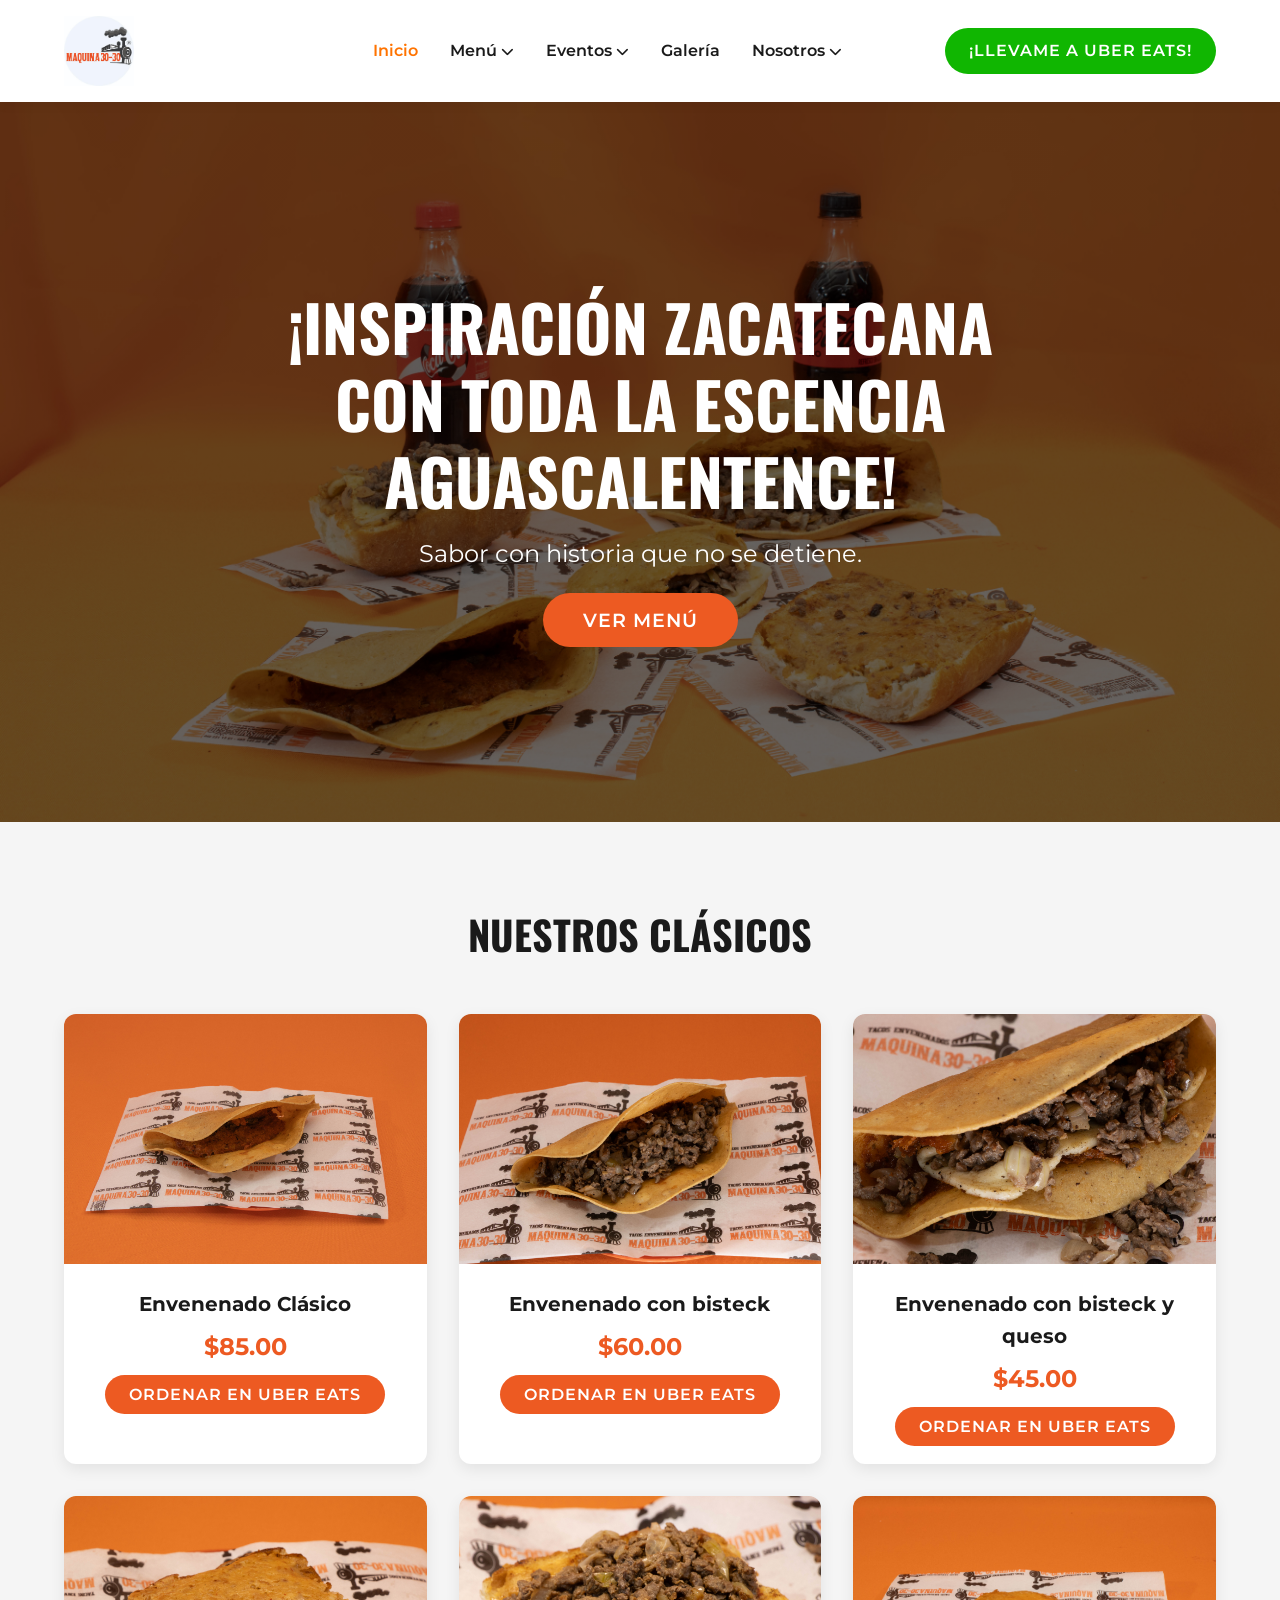
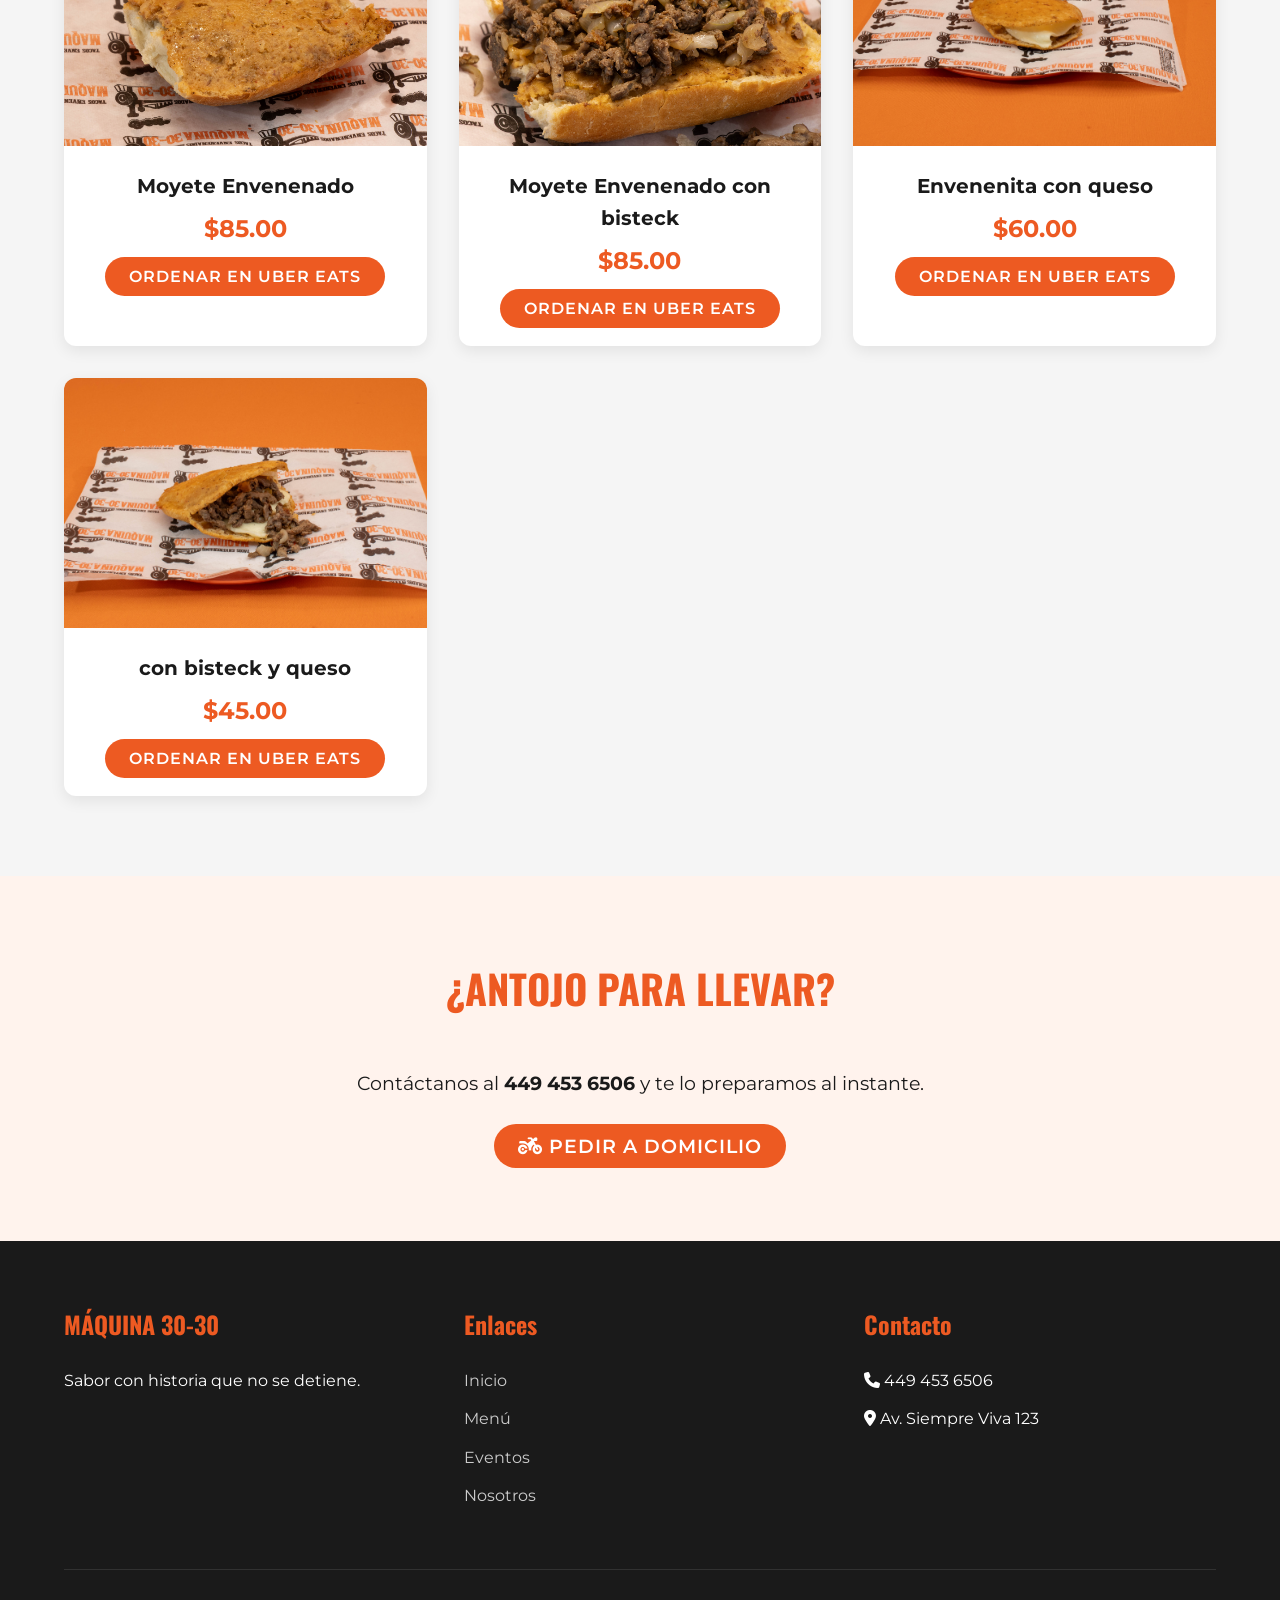
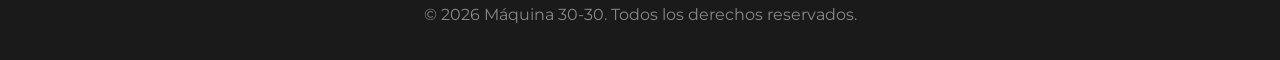
<file: index.html>
<!DOCTYPE html>
<html lang="es">
<head>
    <meta charset="UTF-8">
    <meta name="viewport" content="width=device-width, initial-scale=1.0">
    <title>Máquina 30-30 | Sabor con historia</title>
    <link rel="stylesheet" href="styles.css">
    <!-- FontAwesome for icons -->
    <link rel="stylesheet" href="https://cdnjs.cloudflare.com/ajax/libs/font-awesome/6.4.0/css/all.min.css">
    <link rel="icon" href="images/ico.ico">

</head>
<body>

    <!-- Header / Navbar -->
    <header class="navbar">
        <div class="nav-logo">
            <a href="index.html">
                <!-- Using a placeholder for the logo, it can be replaced with the exact PNG -->
                <img src="images/logo.jpg" alt="Logo">
                <img 
            </a>
        </div>
        
        <nav>
            <button class="mobile-menu-btn"><i class="fas fa-bars"></i></button>
            <ul class="nav-links">
             <li class="nav-item" style="color: rgb(255, 115, 0);"><a href="index.html">Inicio</a></li>
                
                <li class="nav-item">
                    <a href="arreglos.html">Menú <i class="fas fa-chevron-down" style="font-size: 0.8rem;"></i></a>
                    <ul class="dropdown-menu">
                        <li><a class="dropdown-item" href="arreglos.html#tacos">Envenenados</a></li>
                        <li><a class="dropdown-item" href="arreglos.html#gringas">Envenenitas</a></li>
                        <li><a class="dropdown-item" href="arreglos.html#volcanes">Moyetes Envenenados</a></li>
                    </ul>
                </li>
                <li class="nav-item">
                    <a href="eventos.html">Eventos <i class="fas fa-chevron-down" style="font-size: 0.8rem;"></i></a>
                    <ul class="dropdown-menu">
                        <li><a class="dropdown-item" href="eventos.html#taquizas">Taquizas para fiestas</a></li>
                        <li><a class="dropdown-item" href="eventos.html#empresarial">El Market Nocturno</a></li>
                    </ul>
                </li>
                <li class="nav-item"><a href="galeria.html">Galería</a></li>
                <li class="nav-item">
                    <a href="nosotros.html">Nosotros <i class="fas fa-chevron-down" style="font-size: 0.8rem;"></i></a>
                    <ul class="dropdown-menu">
                        <li><a class="dropdown-item" href="nosotros.html">Nuestra Historia</a></li>
                    </ul>
                </li>
            </ul>
        </nav>

        <div class="nav-actions">
            <a href="https://www.ubereats.com/mx/store/tacos-envenenados-maquina-30-30/wty09iaAX3K5OhTs3Eegpg?diningMode=DELIVERY&sc=SEARCH_SUGGESTION" class="btn-primary" style="background-color: rgb(16, 182, 1);">¡llevame a Uber Eats!</a>
        </div>
    </header>

    <!-- Hero Section -->
    <section class="hero">
        <img src="images/Export - 1.jpg" alt="Tacos" class="hero-bg">
        <div class="hero-overlay"></div>
        <div class="hero-content">
            <h1 class="hero-title">¡Inspiración Zacatecana con toda la escencia Aguascalentence!</h1>
            <p class="hero-subtitle">Sabor con historia que no se detiene.</p>
            <a href="arreglos.html" class="btn-primary" style="font-size: 1.2rem; padding: 15px 40px;">Ver Menú</a>
        </div>
    </section>

    <!-- Featured Products (Antojos/Arreglos style) -->
    <section class="section bg-light">
        <h2 class="section-title">Nuestros Clásicos</h2>
        <div class="grid-3">
            <!-- Product 1 -->
            <div class="card">
                <div class="card-img-wrapper">
                    <img src="images/Export - 13.jpg" alt="img1" class="card-img">
                </div>
                <div class="card-body">
                    <h3 class="card-title">Envenenado Clásico</h3>
                    <p class="card-price">$85.00</p>
                    <a href="#" class="btn-primary">Ordenar en Uber Eats</a>
                </div>
            </div>
            <!-- Product 2 -->
            <div class="card">
                <div class="card-img-wrapper">
                    <img src="images/Export - 11.jpg" alt="img2" class="card-img">
                </div>
                <div class="card-body">
                    <h3 class="card-title">Envenenado con bisteck</h3>
                    <p class="card-price">$60.00</p>
                    <a href="#" class="btn-primary">Ordenar en Uber Eats</a>
                </div>
            </div>
            <!-- Product 3 -->
            <div class="card">
                <div class="card-img-wrapper">
                    <img src="images/Export - 9.jpg" alt="img3" class="card-img">
                </div>
                <div class="card-body">
                    <h3 class="card-title">Envenenado con bisteck y queso</h3>
                    <p class="card-price">$45.00</p>
                    <a href="#" class="btn-primary">Ordenar en Uber Eats</a>
                </div>
            </div>

            <!-- Product 4 -->
            <div class="card">
                <div class="card-img-wrapper">
                    <img src="images/Export - 7.jpg" alt="img4" class="card-img">
                </div>
                <div class="card-body">
                    <h3 class="card-title">Moyete Envenenado</h3>
                    <p class="card-price">$85.00</p>
                    <a href="#" class="btn-primary">Ordenar en Uber Eats</a>
                </div>
            </div>
            <!-- Product 5 -->
            <div class="card">
                <div class="card-img-wrapper">
                    <img src="images/Export - 4.jpg" alt="img4" class="card-img">
                </div>
                <div class="card-body">
                    <h3 class="card-title">Moyete Envenenado con bisteck</h3>
                    <p class="card-price">$85.00</p>
                    <a href="#" class="btn-primary">Ordenar en Uber Eats</a>
                </div>
            </div>
            <!-- Product 6 -->
            <div class="card">
                <div class="card-img-wrapper">
                    <img src="images/Export - 2-2.jpg" alt="img5" class="card-img">
                </div>
                <div class="card-body">
                    <h3 class="card-title">Envenenita con queso</h3>
                    <p class="card-price">$60.00</p>
                    <a href="#" class="btn-primary">Ordenar en Uber Eats</a>
                </div>
            </div>
            <!-- Product 7 -->
            <div class="card">
                <div class="card-img-wrapper">
                    <img src="images/Export - 1-3.jpg" alt="img6" class="card-img">
                </div>
                <div class="card-body">
                    <h3 class="card-title"> con bisteck y queso </h3>
                    <p class="card-price">$45.00</p>
                    <a href="#" class="btn-primary">Ordenar en Uber Eats</a>
                </div>
            </div>



        </div>
    </section>

    <!-- Call to action style Muy Fresa WhatsApp section -->
    <section class="section bg-primary-soft" style="text-align: center;">
        <h2 class="section-title" style="color: var(--primary-color);">¿Antojo para llevar?</h2>
        <p style="font-size: 1.2rem; margin-bottom: 2rem;">Contáctanos al <strong>449 453 6506</strong> y te lo preparamos al instante.</p>
        <a href="https://www.ubereats.com/mx/store/tacos-envenenados-maquina-30-30/wty09iaAX3K5OhTs3Eegpg?diningMode=DELIVERY&sc=SEARCH_SUGGESTION" class="btn-primary" style="font-size: 1.2rem;"><i class="fas fa-motorcycle"></i> Pedir a Domicilio</a>
    </section>

    <!-- Footer -->
    <footer class="footer">
        <div class="footer-grid">
            <div class="footer-col">
                <h3>MÁQUINA 30-30</h3>
                <p>Sabor con historia que no se detiene.</p>
            </div>
            <div class="footer-col">
                <h3>Enlaces</h3>
                <ul class="footer-links">
                    <li><a href="index.html">Inicio</a></li>
                    <li><a href="arreglos.html">Menú</a></li>
                    <li><a href="eventos.html">Eventos</a></li>
                    <li><a href="nosotros.html">Nosotros</a></li>
                </ul>
            </div>
            <div class="footer-col">
                <h3>Contacto</h3>
                <ul class="footer-links">
                    <li><i class="fas fa-phone"></i> 449 453 6506</li>
                    <li><i class="fas fa-map-marker-alt"></i> Av. Siempre Viva 123</li>
                </ul>
            </div>
        </div>
        <div class="footer-bottom">
            <p>&copy; 2026 Máquina 30-30. Todos los derechos reservados.</p>
        </div>
    </footer>

    <script src="script.js"></script>
</body>
</html>
</file>
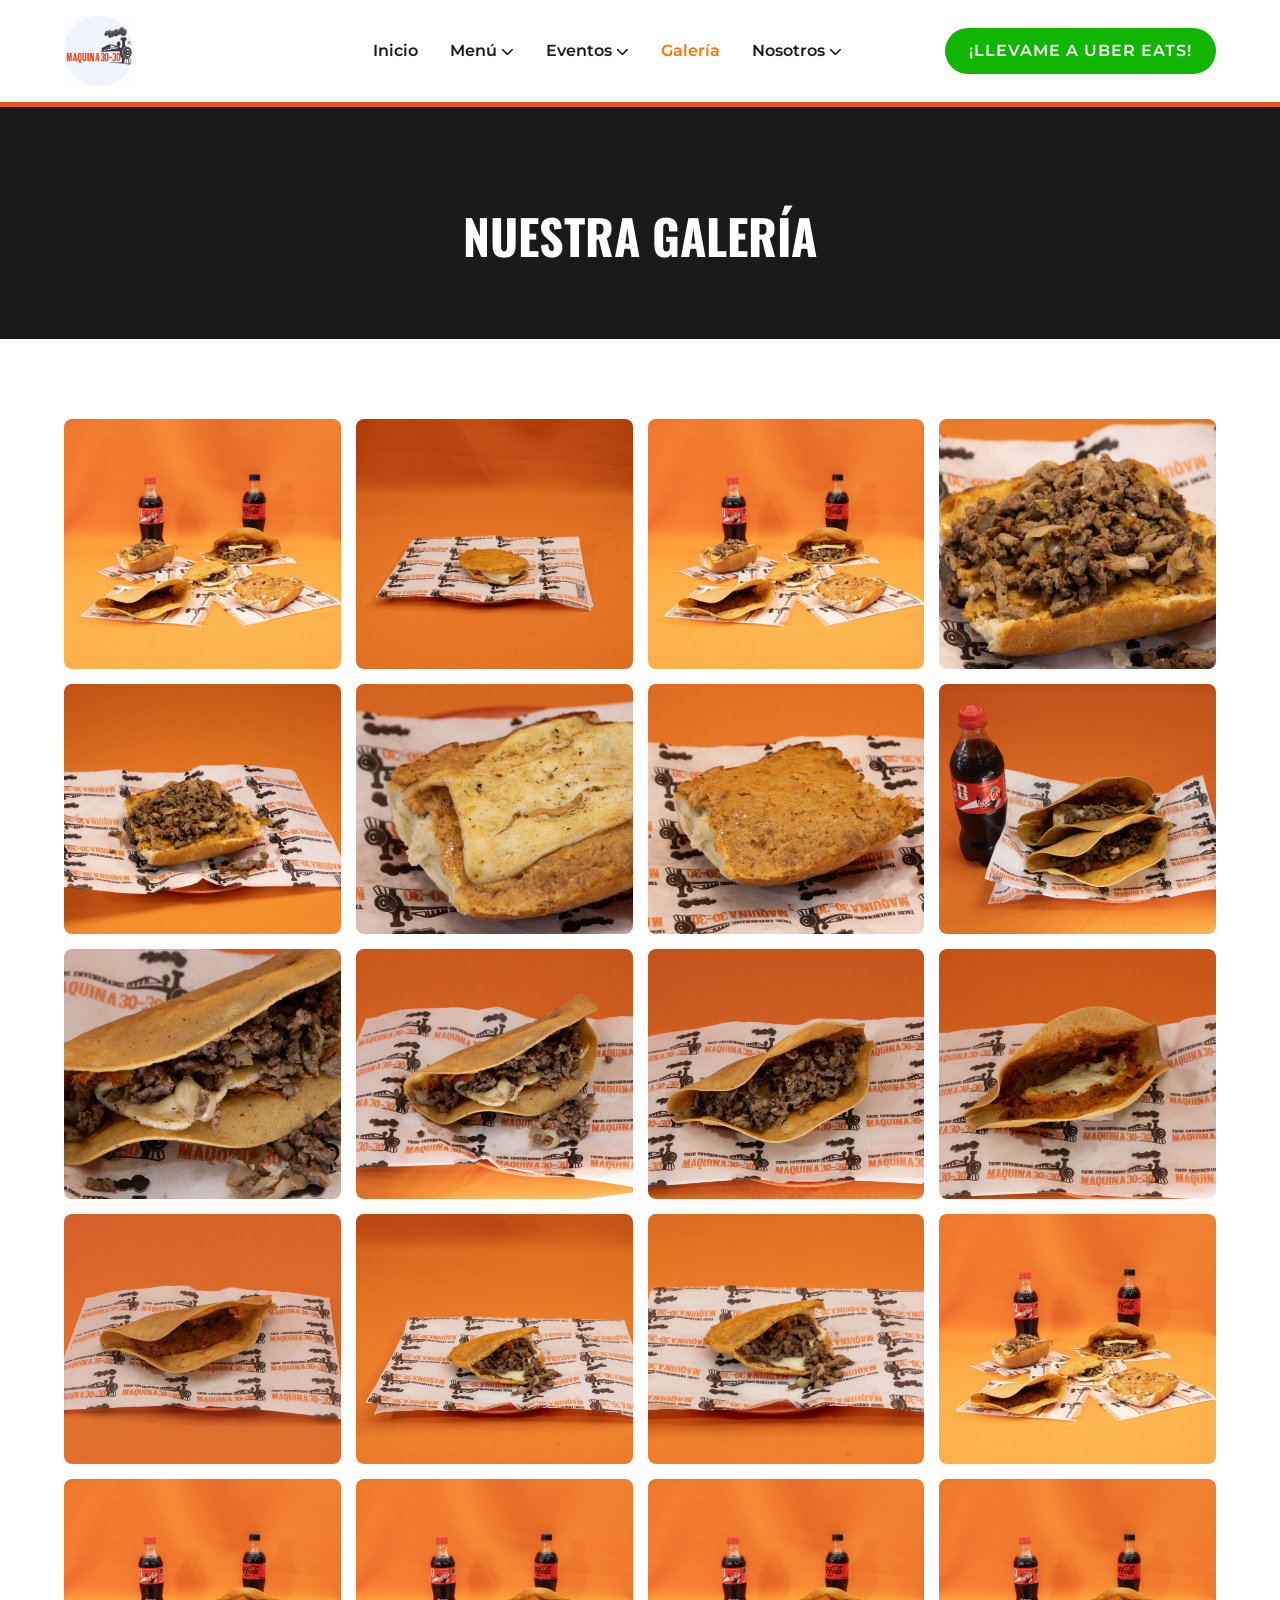
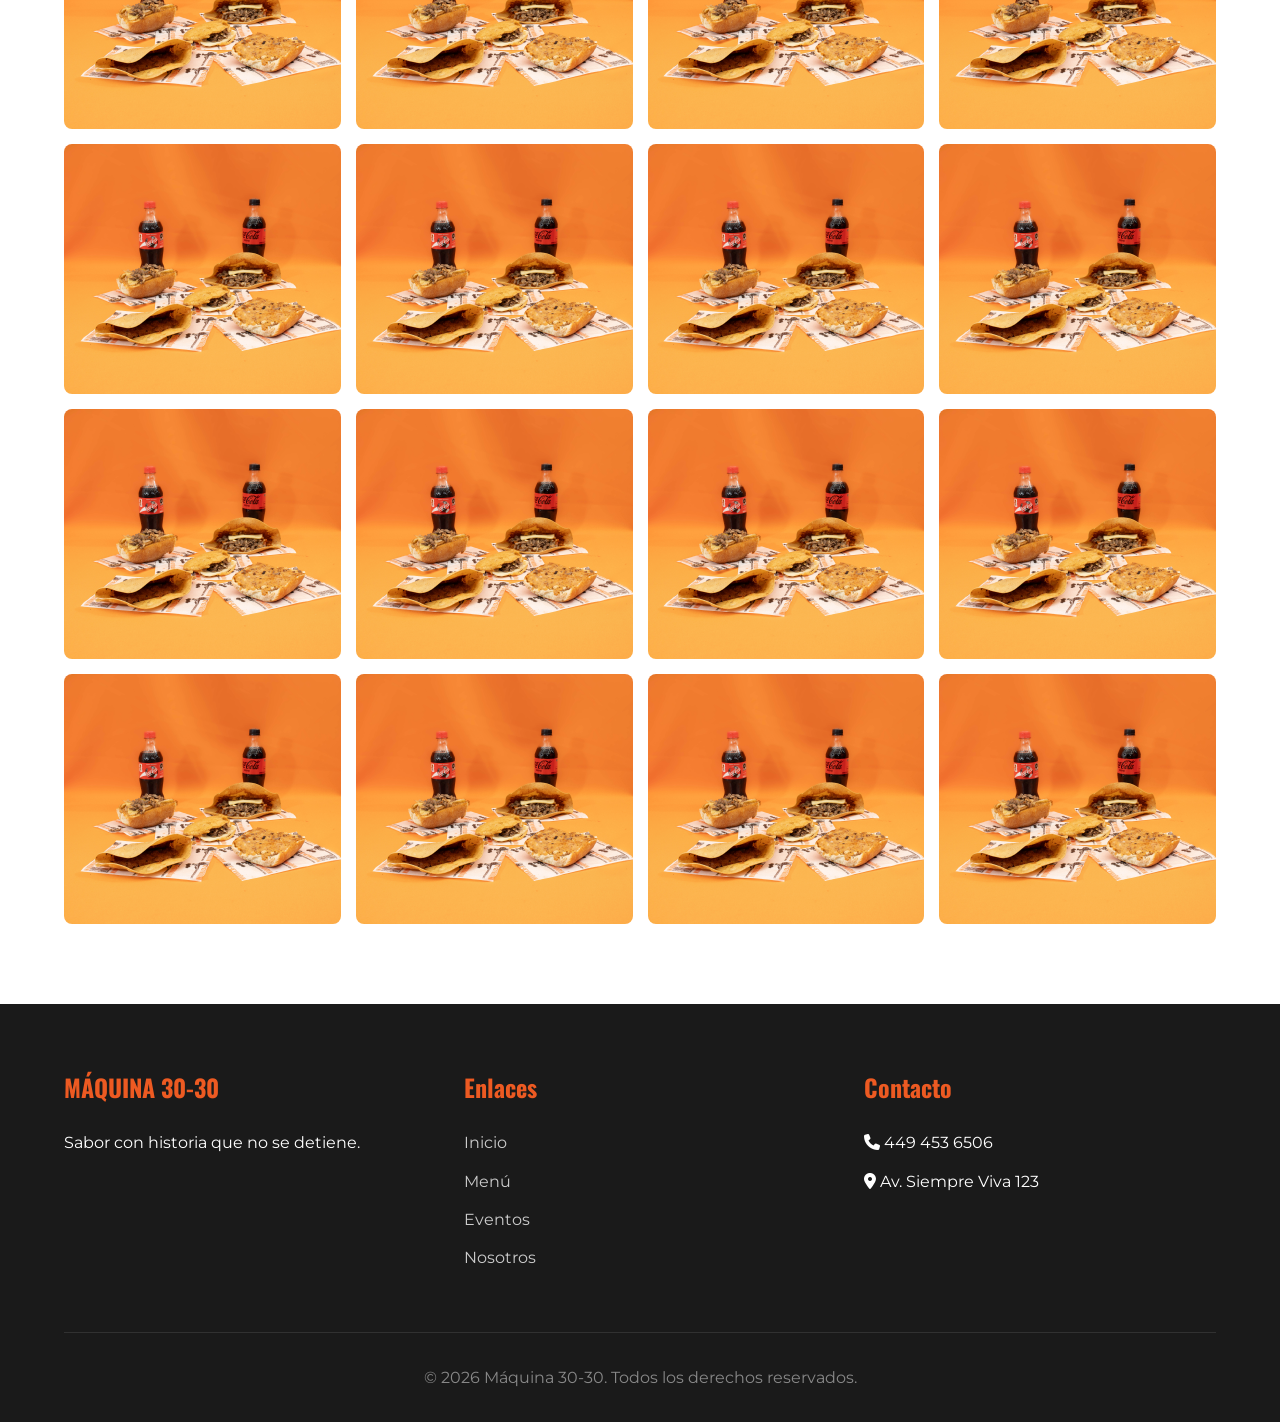
<file: galeria.html>
<!DOCTYPE html>
<html lang="es">
<head>
    <meta charset="UTF-8">
    <meta name="viewport" content="width=device-width, initial-scale=1.0">
    <title>Galería | Máquina 30-30</title>
    <link rel="stylesheet" href="styles.css">
    <link rel="stylesheet" href="https://cdnjs.cloudflare.com/ajax/libs/font-awesome/6.4.0/css/all.min.css">
    <link rel="icon" href="images/ico.ico">

    <style>
        .gallery-grid {
            display: grid;
            grid-template-columns: repeat(auto-fill, minmax(250px, 1fr));
            gap: 15px;
        }
        .gallery-item {
            border-radius: 8px;
            overflow: hidden;
            height: 250px;
        }
        .gallery-item img {
            width: 100%;
            height: 100%;
            object-fit: cover;
            transition: transform 0.3s;
        }
        .gallery-item:hover img {
            transform: scale(1.1);
        }
    </style>
</head>
<body>

    <!-- Header / Navbar -->
    <header class="navbar">
        <div class="nav-logo">
            <a href="index.html">
                <!-- Using a placeholder for the logo, it can be replaced with the exact PNG -->
                <img src="images/logo.jpg" alt="Logo">
                <img 
            </a>
        </div>
        
        <nav>
            <button class="mobile-menu-btn"><i class="fas fa-bars"></i></button>
            <ul class="nav-links">
             <li class="nav-item" ><a href="index.html">Inicio</a></li>
                
                <li class="nav-item">
                    <a href="arreglos.html">Menú <i class="fas fa-chevron-down" style="font-size: 0.8rem;"></i></a>
                    <ul class="dropdown-menu">
                        <li><a class="dropdown-item" href="arreglos.html#tacos">Envenenados</a></li>
                        <li><a class="dropdown-item" href="arreglos.html#gringas">Envenenitas</a></li>
                        <li><a class="dropdown-item" href="arreglos.html#volcanes">Moyetes Envenenados</a></li>
                    </ul>
                </li>
                <li class="nav-item">
                    <a href="eventos.html">Eventos <i class="fas fa-chevron-down" style="font-size: 0.8rem;"></i></a>
                    <ul class="dropdown-menu">
                        <li><a class="dropdown-item" href="eventos.html#taquizas">Taquizas para fiestas</a></li>
                        <li><a class="dropdown-item" href="eventos.html#empresarial">El Market Nocturno</a></li>
                    </ul>
                </li>
                <li class="nav-item" style="color: rgb(255, 115, 0);"><a href="galeria.html">Galería</a></li>
                <li class="nav-item">
                    <a href="nosotros.html">Nosotros <i class="fas fa-chevron-down" style="font-size: 0.8rem;"></i></a>
                    <ul class="dropdown-menu">
                        <li><a class="dropdown-item" href="nosotros.html">Nuestra Historia</a></li>
                    </ul>
                </li>
            </ul>
        </nav>

        <div class="nav-actions">
            <a href="https://www.ubereats.com/mx/store/tacos-envenenados-maquina-30-30/wty09iaAX3K5OhTs3Eegpg?diningMode=DELIVERY&sc=SEARCH_SUGGESTION" class="btn-primary" style="background-color: rgb(16, 182, 1);">¡llevame a Uber Eats!</a>
        </div>
    </header>

    <!-- Page Header -->
    <section class="page-header">
        <h1>Nuestra Galería</h1>
    </section>

    <!-- Content -->
    <section class="section">
        <div class="gallery-grid">
            <div class="gallery-item">
                <img src="images/Export - 1.jpg" alt="Tacos">
            </div>
            <div class="gallery-item">
                <img src="images/Export - 2.jpg" alt="Gringa">
            </div>
            <!-- Placholders for the rest -->
            <div class="gallery-item">
                <img src="images/Export - 3.jpg" alt="Food">
            </div>
            <div class="gallery-item">
                <img src="images/Export - 4.jpg" alt="Food">
            </div>
            <div class="gallery-item">
                <img src="images/Export - 5.jpg" alt="Tacos">
            </div>
            <div class="gallery-item">
                <img src="images/Export - 6.jpg" alt="Gringa">
            </div>
            <!-- Placholders for the rest -->
            <div class="gallery-item">
                <img src="images/Export - 7.jpg" alt="Food">
            </div>
            <div class="gallery-item">
                <img src="images/Export - 8.jpg" alt="Food">
            </div>        
            <div class="gallery-item">
                <img src="images/Export - 9.jpg" alt="Tacos">
            </div>
            <div class="gallery-item">
                <img src="images/Export - 10.jpg" alt="Gringa">
            </div>
            <!-- Placholders for the rest -->
            <div class="gallery-item">
                <img src="images/Export - 11.jpg" alt="Food">
            </div>
            <div class="gallery-item">
                <img src="images/Export - 12.jpg" alt="Food">
            </div>
            <div class="gallery-item">
                <img src="images/Export - 13.jpg" alt="Tacos">
            </div>
            <div class="gallery-item">
                <img src="images/Export - 1-2.jpg" alt="Gringa">
            </div>
            <!-- Placholders for the rest -->
            <div class="gallery-item">
                <img src="images/Export - 1-3.jpg" alt="Food">
            </div>
            <div class="gallery-item">
                <img src="images/Export - 1.jpg" alt="Food">
            </div>   
            <div class="gallery-item">
                <img src="images/Export - 1.jpg" alt="Tacos">
            </div>
            <div class="gallery-item">
                <img src="images/Export - 1.jpg" alt="Gringa">
            </div>
            <!-- Placholders for the rest -->
            <div class="gallery-item">
                <img src="images/Export - 1.jpg" alt="Food">
            </div>
            <div class="gallery-item">
                <img src="images/Export - 1.jpg" alt="Food">
            </div>
            <div class="gallery-item">
                <img src="images/Export - 1.jpg" alt="Tacos">
            </div>
            <div class="gallery-item">
                <img src="images/Export - 1.jpg" alt="Gringa">
            </div>
            <!-- Placholders for the rest -->
            <div class="gallery-item">
                <img src="images/Export - 1.jpg" alt="Food">
            </div>
            <div class="gallery-item">
                <img src="images/Export - 1.jpg" alt="Food">
            </div>   
            <div class="gallery-item">
                <img src="images/Export - 1.jpg" alt="Tacos">
            </div>
            <div class="gallery-item">
                <img src="images/Export - 1.jpg" alt="Gringa">
            </div>
            <!-- Placholders for the rest -->
            <div class="gallery-item">
                <img src="images/Export - 1.jpg" alt="Food">
            </div>
            <div class="gallery-item">
                <img src="images/Export - 1.jpg" alt="Food">
            </div>
            <div class="gallery-item">
                <img src="images/Export - 1.jpg" alt="Tacos">
            </div>
            <div class="gallery-item">
                <img src="images/Export - 1.jpg" alt="Gringa">
            </div>
            <!-- Placholders for the rest -->
            <div class="gallery-item">
                <img src="images/Export - 1.jpg" alt="Food">
            </div>
            <div class="gallery-item">
                <img src="images/Export - 1.jpg" alt="Food">
            </div>   

            
            
        </div>
    </section>

    <!-- Footer -->
    <footer class="footer">
        <div class="footer-grid">
            <div class="footer-col">
                <h3>MÁQUINA 30-30</h3>
                <p>Sabor con historia que no se detiene.</p>
            </div>
            <div class="footer-col">
                <h3>Enlaces</h3>
                <ul class="footer-links">
                    <li><a href="index.html">Inicio</a></li>
                    <li><a href="arreglos.html">Menú</a></li>
                    <li><a href="eventos.html">Eventos</a></li>
                    <li><a href="nosotros.html">Nosotros</a></li>
                </ul>
            </div>
            <div class="footer-col">
                <h3>Contacto</h3>
                <ul class="footer-links">
                    <li><i class="fas fa-phone"></i> 449 453 6506</li>
                    <li><i class="fas fa-map-marker-alt"></i> Av. Siempre Viva 123</li>
                </ul>
            </div>
        </div>
        <div class="footer-bottom">
            <p>&copy; 2026 Máquina 30-30. Todos los derechos reservados.</p>
        </div>
    </footer>

    <!-- Lightbox Modal -->
    <div id="lightbox" class="lightbox">
        <span class="lightbox-close">&times;</span>
        <img class="lightbox-content" id="lightbox-img">
    </div>

    <script src="script.js"></script>
</body>
</html>
</file>
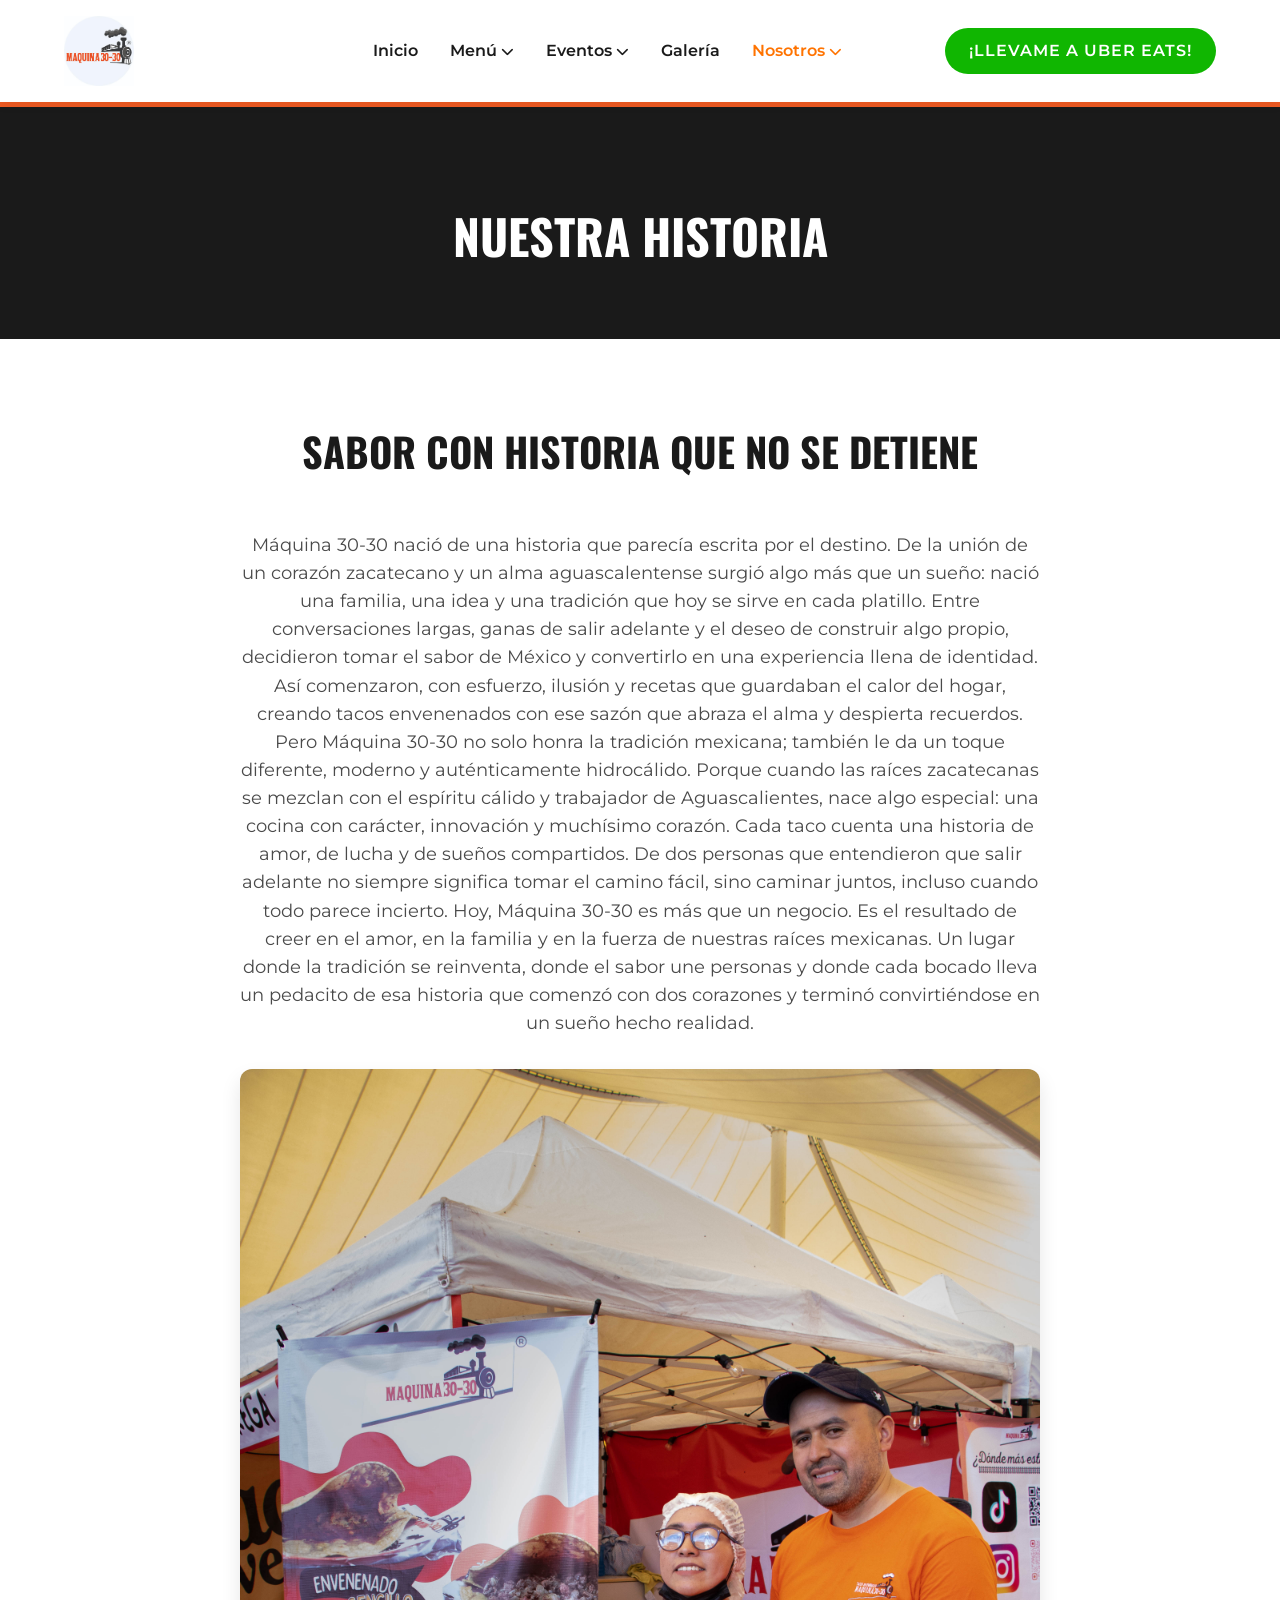
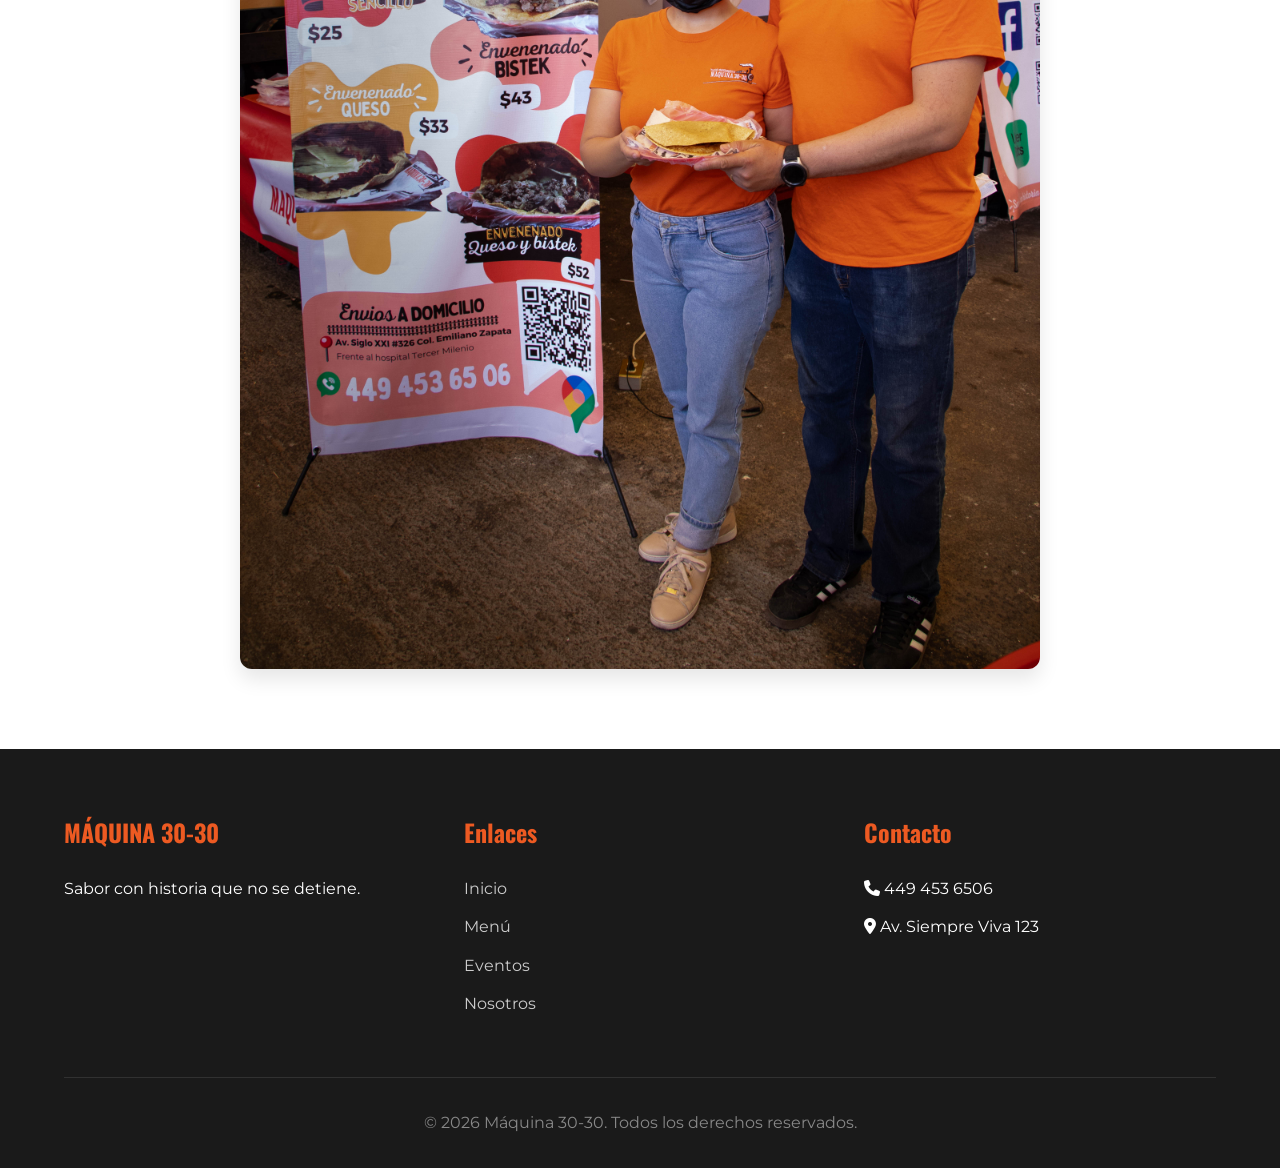
<file: nosotros.html>
<!DOCTYPE html>
<html lang="es">
<head>
    <meta charset="UTF-8">
    <meta name="viewport" content="width=device-width, initial-scale=1.0">
    <title>Nosotros | Máquina 30-30</title>
    <link rel="stylesheet" href="styles.css">
    <link rel="stylesheet" href="https://cdnjs.cloudflare.com/ajax/libs/font-awesome/6.4.0/css/all.min.css">
    <link rel="icon" href="images/ico.ico">
</head>
<body>

    <!-- Header / Navbar -->
    <header class="navbar">
        <div class="nav-logo">
            <a href="index.html">
                <!-- Using a placeholder for the logo, it can be replaced with the exact PNG -->
                <img src="images/logo.jpg" alt="Logo">
                <img 
            </a>
        </div>
        
        <nav>
            <button class="mobile-menu-btn"><i class="fas fa-bars"></i></button>
            <ul class="nav-links">
             <li class="nav-item"><a href="index.html">Inicio</a></li>
                
                <li class="nav-item">
                    <a href="arreglos.html">Menú <i class="fas fa-chevron-down" style="font-size: 0.8rem;"></i></a>
                    <ul class="dropdown-menu">
                        <li><a class="dropdown-item" href="arreglos.html#tacos">Envenenados</a></li>
                        <li><a class="dropdown-item" href="arreglos.html#gringas">Envenenitas</a></li>
                        <li><a class="dropdown-item" href="arreglos.html#volcanes">Moyetes Envenenados</a></li>
                    </ul>
                </li>
                <li class="nav-item">
                    <a href="eventos.html">Eventos <i class="fas fa-chevron-down" style="font-size: 0.8rem;"></i></a>
                    <ul class="dropdown-menu">
                        <li><a class="dropdown-item" href="eventos.html#taquizas">Taquizas para fiestas</a></li>
                        <li><a class="dropdown-item" href="eventos.html#empresarial">El Market Nocturno</a></li>
                    </ul>
                </li>
                <li class="nav-item"><a href="galeria.html">Galería</a></li>
                <li class="nav-item">
                    <a href="nosotros.html" style="color: rgb(255, 115, 0);">Nosotros <i class="fas fa-chevron-down" style="font-size: 0.8rem;"></i></a>
                    <ul class="dropdown-menu">
                        <li><a class="dropdown-item" href="nosotros.html">Nuestra Historia</a></li>
                    </ul>
                </li>
            </ul>
        </nav>

        <div class="nav-actions">
            <a href="https://www.ubereats.com/mx/store/tacos-envenenados-maquina-30-30/wty09iaAX3K5OhTs3Eegpg?diningMode=DELIVERY&sc=SEARCH_SUGGESTION" class="btn-primary" style="background-color: rgb(16, 182, 1);">¡llevame a Uber Eats!</a>
        </div>
    </header>

    <!-- Page Header -->
    <section class="page-header">
        <h1>Nuestra Historia</h1>
    </section>

    <!-- History Section -->
    <section class="section">
        <div style="max-width: 800px; margin: 0 auto; text-align: center;">
            <h2 class="section-title">Sabor con historia que no se detiene</h2>
<p style="font-size: 1.1rem; color: var(--gray-color); margin-bottom: 2rem;">
    Máquina 30-30 nació de una historia que parecía escrita por el destino.
    De la unión de un corazón zacatecano y un alma aguascalentense surgió algo más que un sueño:
    nació una familia, una idea y una tradición que hoy se sirve en cada platillo.
    Entre conversaciones largas, ganas de salir adelante y el deseo de construir algo propio,
    decidieron tomar el sabor de México y convertirlo en una experiencia llena de identidad.
    Así comenzaron, con esfuerzo, ilusión y recetas que guardaban el calor del hogar,
    creando tacos envenenados con ese sazón que abraza el alma y despierta recuerdos.
    Pero Máquina 30-30 no solo honra la tradición mexicana; también le da un toque diferente,
    moderno y auténticamente hidrocálido. Porque cuando las raíces zacatecanas se mezclan con
    el espíritu cálido y trabajador de Aguascalientes, nace algo especial: una cocina con carácter,
    innovación y muchísimo corazón. Cada taco cuenta una historia de amor, de lucha y de sueños
    compartidos. De dos personas que entendieron que salir adelante no siempre significa tomar el
    camino fácil, sino caminar juntos, incluso cuando todo parece incierto. Hoy, Máquina 30-30 es
    más que un negocio. Es el resultado de creer en el amor, en la familia y en la fuerza de nuestras
    raíces mexicanas. Un lugar donde la tradición se reinventa, donde el sabor une personas y donde
    cada bocado lleva un pedacito de esa historia que comenzó con dos corazones y terminó convirtiéndose
    en un sueño hecho realidad.
</p>
            <img src="images/Nosotros.jpg" alt="Nuestra historia" style="border-radius: 12px; box-shadow: 0 10px 20px rgba(0,0,0,0.1);">
        </div>
    </section>

    <!-- Footer -->
    <footer class="footer">
        <div class="footer-grid">
            <div class="footer-col">
                <h3>MÁQUINA 30-30</h3>
                <p>Sabor con historia que no se detiene.</p>
            </div>
            <div class="footer-col">
                <h3>Enlaces</h3>
                <ul class="footer-links">
                    <li><a href="index.html">Inicio</a></li>
                    <li><a href="arreglos.html">Menú</a></li>
                    <li><a href="eventos.html">Eventos</a></li>
                    <li><a href="nosotros.html">Nosotros</a></li>
                </ul>
            </div>
            <div class="footer-col">
                <h3>Contacto</h3>
                <ul class="footer-links">
                    <li><i class="fas fa-phone"></i> 449 453 6506</li>
                    <li><i class="fas fa-map-marker-alt"></i> Av. Siempre Viva 123</li>
                </ul>
            </div>
        </div>
        <div class="footer-bottom">
            <p>&copy; 2026 Máquina 30-30. Todos los derechos reservados.</p>
        </div>
    </footer>

    <script src="script.js"></script>
</body>
</html>
</file>
<file: styles.css>
@import url('https://fonts.googleapis.com/css2?family=Montserrat:wght@400;600;700&family=Oswald:wght@500;700&display=swap');

:root {
    --primary-color: #ed5a22; /* Naranja Taquería */
    --primary-hover: #d14918;
    --dark-color: #1a1a1a;
    --gray-color: #4a4a4a;
    --light-gray: #f5f5f5;
    --white: #ffffff;
    --border-color: #e0e0e0;
    
    --font-heading: 'Oswald', sans-serif;
    --font-body: 'Montserrat', sans-serif;
}

* {
    margin: 0;
    padding: 0;
    box-sizing: border-box;
}

body {
    font-family: var(--font-body);
    color: var(--dark-color);
    background-color: var(--white);
    line-height: 1.6;
    overflow-x: hidden;
}

a {
    text-decoration: none;
    color: inherit;
    transition: color 0.3s ease;
}

ul {
    list-style: none;
}

img {
    max-width: 100%;
    height: auto;
    display: block;
}

/* =======================================
   NAVBAR (Estilo Muy Fresa)
======================================== */
.navbar {
    display: flex;
    justify-content: space-between;
    align-items: center;
    padding: 1rem 5%;
    background-color: var(--white);
    box-shadow: 0 4px 10px rgba(0,0,0,0.05);
    position: sticky;
    top: 0;
    z-index: 1000;
}

.nav-logo img {
    max-height: 70px;
    object-fit: contain;
}

.nav-links {
    display: flex;
    gap: 2rem;
}

.nav-item {
    position: relative;
    font-weight: 600;
    color: var(--dark-color);
    padding: 10px 0;
    cursor: pointer;
}

.nav-item:hover, .nav-item.active {
    color: var(--primary-color);
}

/* Dropdown Menu */
.dropdown-menu {
    position: absolute;
    top: 100%;
    left: 0;
    background-color: var(--white);
    box-shadow: 0 5px 15px rgba(0,0,0,0.1);
    border-radius: 8px;
    min-width: 200px;
    opacity: 0;
    visibility: hidden;
    transform: translateY(10px);
    transition: all 0.3s ease;
    padding: 10px 0;
    border-top: 3px solid var(--primary-color);
}

.nav-item:hover .dropdown-menu {
    opacity: 1;
    visibility: visible;
    transform: translateY(0);
}

.dropdown-item {
    display: block;
    padding: 10px 20px;
    color: var(--gray-color);
    font-weight: 500;
}

.dropdown-item:hover {
    background-color: var(--light-gray);
    color: var(--primary-color);
}

.nav-actions {
    display: flex;
    gap: 1rem;
    align-items: center;
}

.btn-primary {
    background-color: var(--primary-color);
    color: var(--white);
    padding: 10px 24px;
    border-radius: 30px;
    font-weight: 600;
    text-transform: uppercase;
    letter-spacing: 1px;
    transition: background-color 0.3s, transform 0.2s;
    border: none;
    cursor: pointer;
}

.btn-primary:hover {
    background-color: var(--primary-hover);
    color: var(--white);
    transform: translateY(-2px);
}

.mobile-menu-btn {
    display: none;
    font-size: 1.5rem;
    cursor: pointer;
    background: none;
    border: none;
    color: var(--dark-color);
}

/* =======================================
   HERO SECTION
======================================== */
.hero {
    position: relative;
    height: 80vh;
    min-height: 500px;
    display: flex;
    align-items: center;
    justify-content: center;
    text-align: center;
    color: var(--white);
    overflow: hidden;
}

.hero-bg {
    position: absolute;
    top: 0;
    left: 0;
    width: 100%;
    height: 100%;
    object-fit: cover;
    z-index: -2;
}

.hero-overlay {
    position: absolute;
    top: 0;
    left: 0;
    width: 100%;
    height: 100%;
    background: linear-gradient(rgba(0,0,0,0.6), rgba(0,0,0,0.6));
    z-index: -1;
}

.hero-content {
    max-width: 800px;
    padding: 2rem;
}

.hero-title {
    font-family: var(--font-heading);
    font-size: 4rem;
    line-height: 1.2;
    margin-bottom: 1rem;
    text-transform: uppercase;
}

.hero-subtitle {
    font-size: 1.5rem;
    margin-bottom: 2rem;
    font-weight: 400;
}

/* =======================================
   SECTIONS & GRIDS
======================================== */
.section {
    padding: 5rem 5%;
}

.section-title {
    font-family: var(--font-heading);
    font-size: 2.5rem;
    text-align: center;
    margin-bottom: 3rem;
    color: var(--dark-color);
    text-transform: uppercase;
}

.bg-light {
    background-color: var(--light-gray);
}

.bg-primary-soft {
    background-color: #fff3ed;
}

.grid-3 {
    display: grid;
    grid-template-columns: repeat(auto-fit, minmax(300px, 1fr));
    gap: 2rem;
}

.card {
    background: var(--white);
    border-radius: 12px;
    overflow: hidden;
    box-shadow: 0 5px 15px rgba(0,0,0,0.08);
    transition: transform 0.3s ease, box-shadow 0.3s ease;
}

.card:hover {
    transform: translateY(-10px);
    box-shadow: 0 15px 30px rgba(237, 90, 34, 0.15);
}

.card-img-wrapper {
    height: 250px;
    overflow: hidden;
}

.card-img {
    width: 100%;
    height: 100%;
    object-fit: cover;
    transition: transform 0.5s ease;
}

.card:hover .card-img {
    transform: scale(1.05);
}

.card-body {
    padding: 1.5rem;
    text-align: center;
}

.card-title {
    font-size: 1.25rem;
    font-weight: 700;
    margin-bottom: 0.5rem;
}

.card-price {
    color: var(--primary-color);
    font-weight: 700;
    font-size: 1.5rem;
    margin-bottom: 1rem;
}

/* =======================================
   PAGE HEADERS (For subpages)
======================================== */
.page-header {
    background-color: var(--dark-color);
    color: var(--white);
    padding: 6rem 5% 4rem;
    text-align: center;
    position: relative;
}

.page-header::before {
    content: '';
    position: absolute;
    top: 0;
    left: 0;
    width: 100%;
    height: 5px;
    background-color: var(--primary-color);
}

.page-header h1 {
    font-family: var(--font-heading);
    font-size: 3rem;
    text-transform: uppercase;
}

/* =======================================
   FOOTER
======================================== */
.footer {
    background-color: var(--dark-color);
    color: var(--white);
    padding: 4rem 5% 2rem;
}

.footer-grid {
    display: grid;
    grid-template-columns: repeat(auto-fit, minmax(250px, 1fr));
    gap: 3rem;
    margin-bottom: 3rem;
}

.footer-col h3 {
    font-family: var(--font-heading);
    color: var(--primary-color);
    font-size: 1.5rem;
    margin-bottom: 1.5rem;
}

.footer-links li {
    margin-bottom: 0.8rem;
}

.footer-links a {
    color: #cccccc;
}

.footer-links a:hover {
    color: var(--primary-color);
    padding-left: 5px;
}

.footer-bottom {
    text-align: center;
    padding-top: 2rem;
    border-top: 1px solid rgba(255,255,255,0.1);
    color: #888;
}

/* =======================================
   RESPONSIVE
======================================== */
@media (max-width: 992px) {
    .nav-links {
        display: none;
        flex-direction: column;
        position: absolute;
        top: 100%;
        left: 0;
        width: 100%;
        background-color: var(--white);
        box-shadow: 0 10px 10px rgba(0,0,0,0.1);
        padding: 1rem 0;
    }

    .nav-links.active {
        display: flex;
    }

    .nav-item {
        padding: 1rem 5%;
        border-bottom: 1px solid var(--light-gray);
    }

    .dropdown-menu {
        position: static;
        box-shadow: none;
        border: none;
        opacity: 1;
        visibility: visible;
        transform: none;
        display: none;
        background-color: var(--light-gray);
        margin-top: 10px;
    }

    .nav-item:hover .dropdown-menu {
        display: block;
    }

    .mobile-menu-btn {
        display: block;
    }
    
    .hero-title {
        font-size: 3rem;
    }
}

/* =======================================
   LIGHTBOX GALLERY
======================================== */
.lightbox {
    display: none; 
    position: fixed; 
    z-index: 2000; 
    left: 0;
    top: 0;
    width: 100%; 
    height: 100%; 
    overflow: auto; 
    background-color: rgba(0,0,0,0.9); 
    backdrop-filter: blur(5px);
}

.lightbox-content {
    margin: auto;
    display: block;
    max-width: 90%;
    max-height: 90%;
    position: absolute;
    top: 50%;
    left: 50%;
    transform: translate(-50%, -50%);
    box-shadow: 0 0 20px rgba(0,0,0,0.5);
    border-radius: 8px;
    animation: zoomIn 0.3s ease;
}

@keyframes zoomIn {
    from {transform: translate(-50%, -50%) scale(0.8); opacity: 0;}
    to {transform: translate(-50%, -50%) scale(1); opacity: 1;}
}

.lightbox-close {
    position: absolute;
    top: 20px;
    right: 35px;
    color: #f1f1f1;
    font-size: 40px;
    font-weight: bold;
    cursor: pointer;
    transition: 0.3s;
    z-index: 2001;
}

.lightbox-close:hover,
.lightbox-close:focus {
    color: var(--primary-color);
    text-decoration: none;
    cursor: pointer;
}

.gallery-item {
    cursor: pointer;
}
</file>
